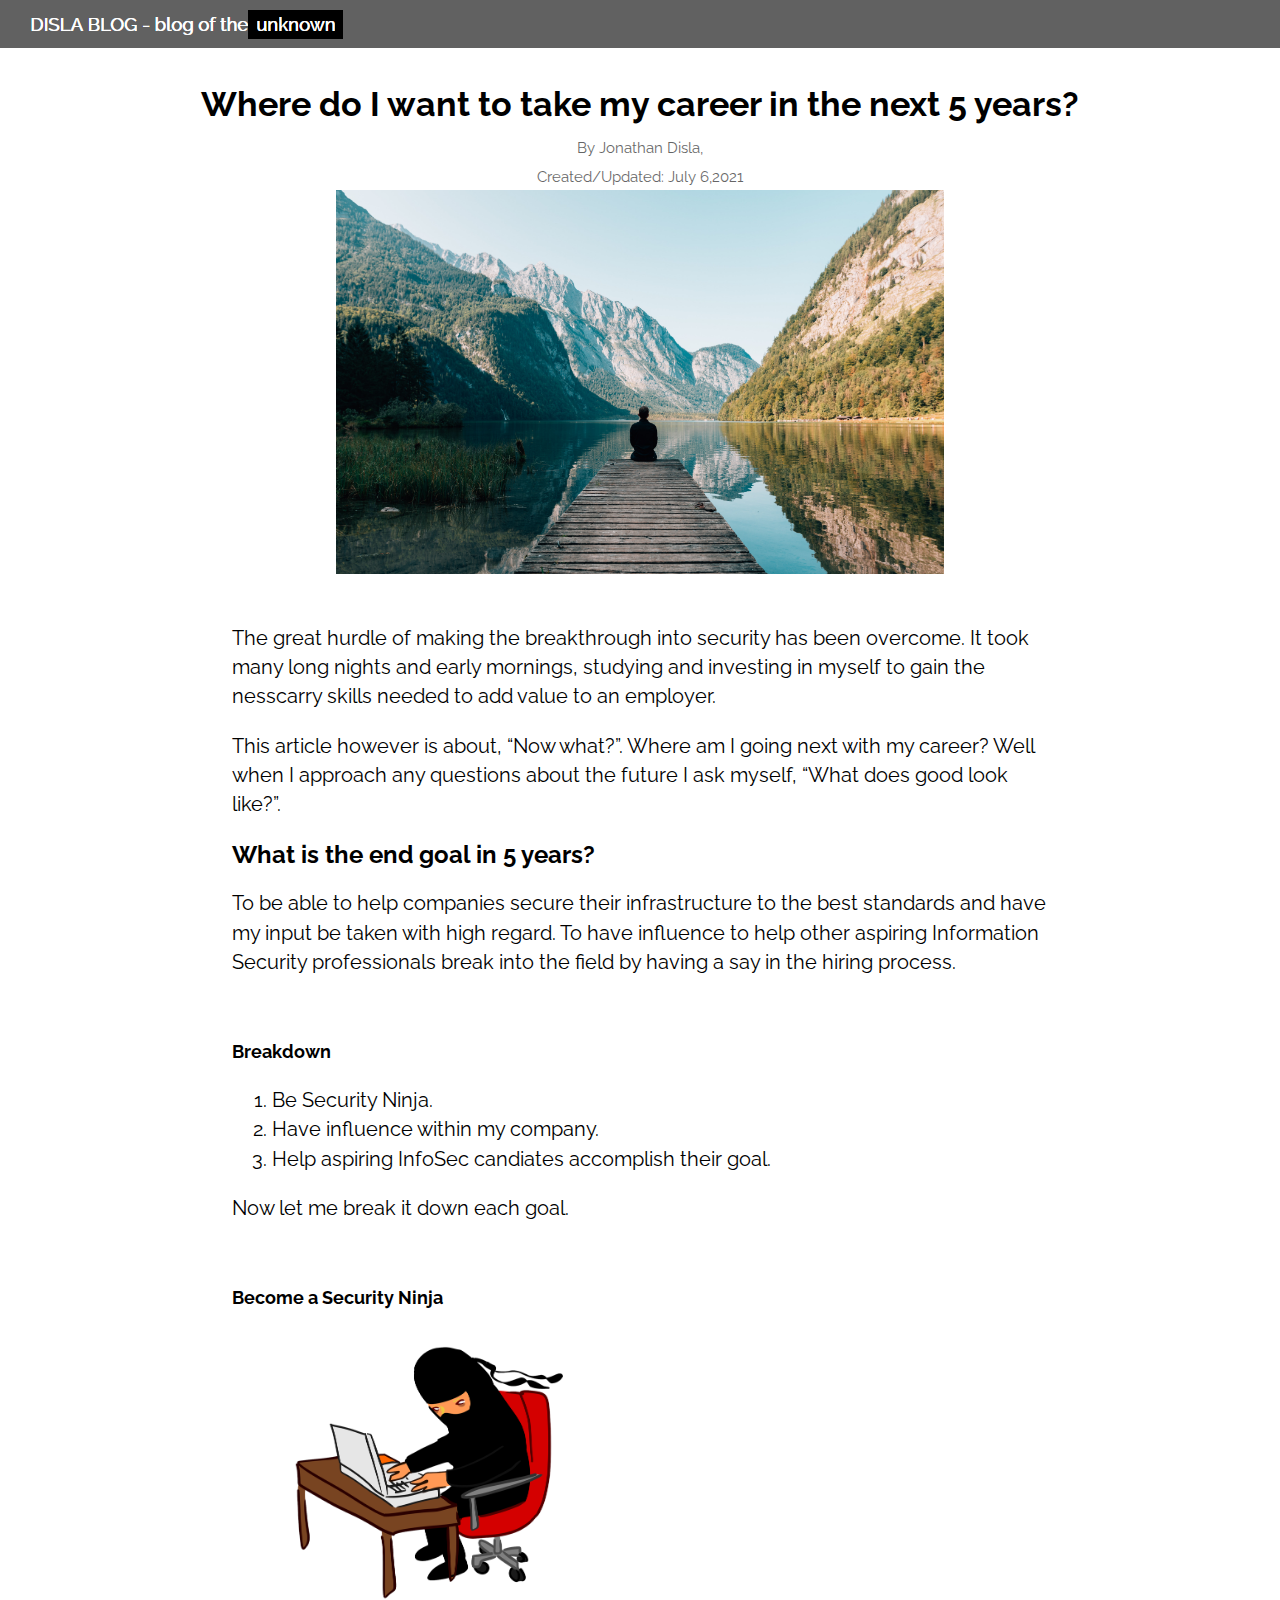
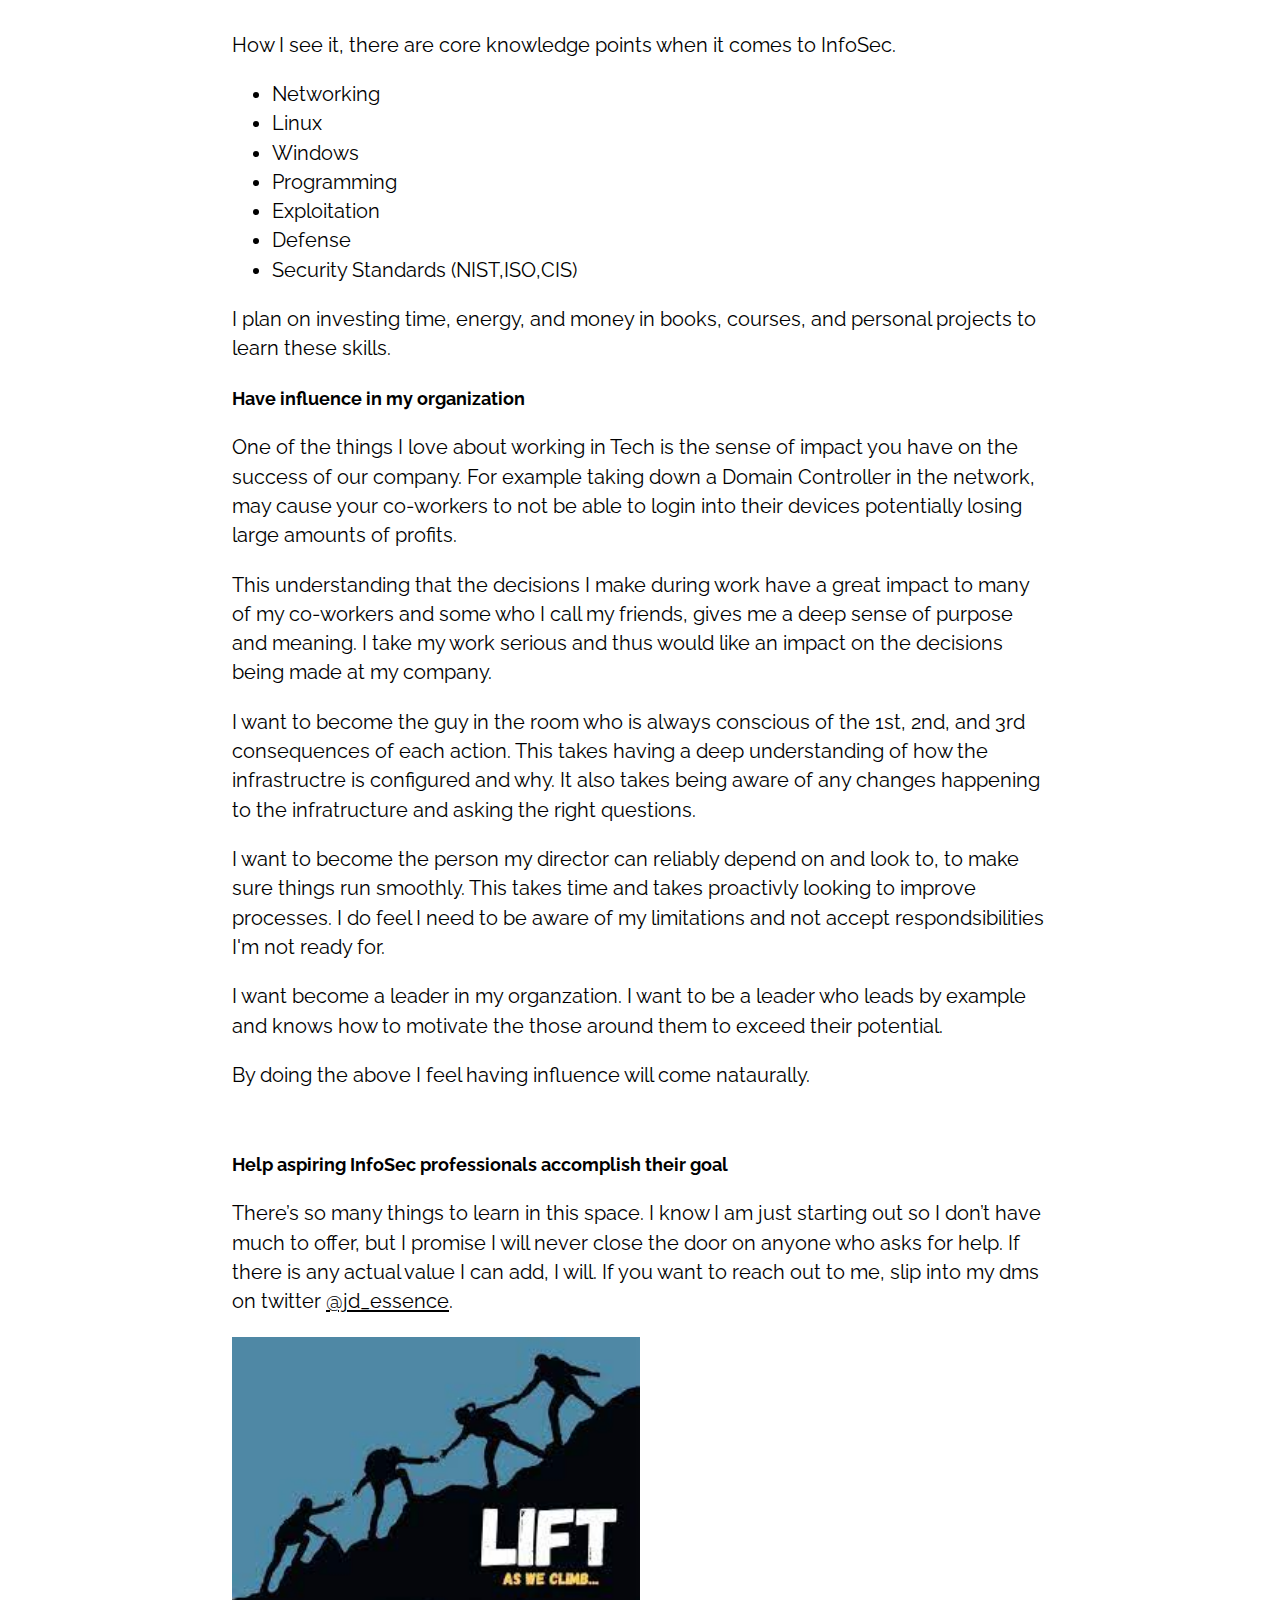
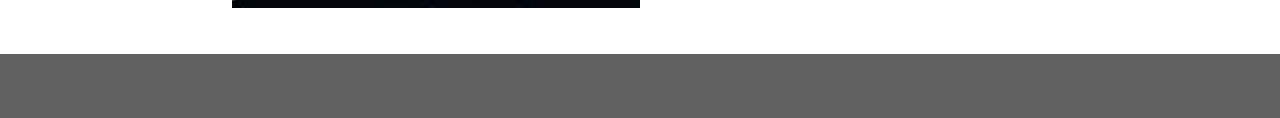
<file: blogpage/samplepost.html>
<!DOCTYPE html>
<html>
<title>Disla Blog</title>
<meta charset="UTF-8">
<meta name="viewport" content="width=device-width, initial-scale=1">
<link rel="stylesheet" href="https://www.w3schools.com/w3css/4/w3.css"> 
<link rel="stylesheet" href="https://fonts.googleapis.com/css?family=Raleway">
<link rel="stylesheet" href="../w3.css">
<link rel="stylesheet" href="poststyle.css">


<body >

  <header class="w3-container w3-dark-grey"> 
    <!-- <h5><b>DISLA BLOG <span>- blog of the<span class="w3-tag">unknown</span></span></b></h5> -->
    <a href="../index.html">
    <img src="images/heading.png" alt="Heading" class="w3-hover-opacity">
    </a>
  </header>


  <br>
<!-- w3-content defines a container for fixed size centered content, 
and is wrapped around the whole page content, except for the footer in this example -->
<div class="w3-content" style="max-width:1400px">

<!-- Header -->


<!-- Grid -->
<article class="w3-container w3-padding-25">

  <div class="w3-col">
    <div class="w3-container  w3-center">
        <h1 class="entry-title"><b>Where do I want to take my career in the next 5 years?</b></h1>
        <span class="w3-opacity date-author">By Jonathan Disla, </span><br>
        <span class="w3-opacity date-author">Created/Updated: July 6,2021</span>
        <br>
        <img src="images/peace.jpg" alt="Peace" style="width:50%">
    </div>
    <br>
    <!-- actual blog -->
  
    
    <div class="w3-container w3-left blog">
      <p>
        The great hurdle of making the breakthrough into security has been overcome. 
        It took many long nights and early mornings, studying and investing in myself 
        to gain the nesscarry skills needed to add value to an employer.        
      </p>
       
      <p>
        This article however is about, “Now what?”. 
        Where am I going next with my career? Well when I approach any questions 
        about the future I ask myself, “What does good look like?”.
      </p>

      <h3><strong>What is the end goal in 5 years?</strong></h3>
      <p>
        To be able to help companies secure their infrastructure to the 
        best standards and have my input be taken with high regard. 
        To have influence to help other aspiring Information Security 
        professionals break into the field by having a say in the 
        hiring process. 
      </p>
      <br>
      <h5><strong>Breakdown</strong></h5>

      <ol>
        <li>Be Security Ninja.</li>
        <li>Have influence within my company.</li>
        <li>Help aspiring InfoSec candiates accomplish their goal.</li>
      </ol>

      <p>Now let me break it down each goal.</p>
      <br>

      <h5><strong>Become a Security Ninja</strong></h5>

      <!-- SECURITY NINJA IMAGE -->
      <img src="images/Securitynija.png" alt="Security Ninja" style="width: 50%;">

      <p>How I see it, there are core knowledge points when it comes to InfoSec.</p>

      <div class="w3">
        <ul>
          <li>Networking</li>
          <li>Linux</li>
          <li>Windows</li>
          <li>Programming</li>
          <li>Exploitation</li>
          <li>Defense</li>
          <li>Security Standards (NIST,ISO,CIS)</li>
        </ul>
      </div>
      

      <p>I plan on investing time, energy, and money in books, 
        courses, and personal projects to learn these skills.
      </p>

      <!-- Second Part -->

      <h5><strong>Have influence in my organization</strong></h5>

      <p>
        One of the things I love about working in Tech is the sense 
        of impact you have on the success of our company. For example 
        taking down a Domain Controller in the network, may cause your 
        co-workers to not be able to login into their devices
        potentially losing large amounts of profits.
      </p>

       <p>
        This understanding that the decisions I make during work 
        have a great impact to many of my co-workers and some who 
        I call my friends, gives me a deep sense of purpose and 
        meaning. I take my work serious and thus would like an 
        impact on the decisions being made at my company.
       </p>

       <p>
        I want to become the guy in the room who is always conscious of the 1st, 
        2nd, and 3rd consequences of each action. This takes having a deep 
        understanding of how the infrastructre is configured and why. 
        It also takes being aware of any changes happening to the infratructure 
        and asking the right questions.
       </p>

       <p>
        I want to become the person my director can reliably depend on and 
        look to, to make sure things run smoothly. This takes time and takes 
        proactivly looking to improve processes. I do feel I need to be aware
        of my limitations and not accept respondsibilities I'm not ready for.
       </p>

       <p>
        I want become a leader in my organzation. I want to be a leader who leads 
        by example and knows how to motivate the those around them to exceed 
        their potential.
       </p>

       <p>
        By doing the above I feel having influence will come nataurally. 
       </p>
       <br>
       
       <h5><strong>Help aspiring InfoSec professionals accomplish their goal</strong></h5>

      
       <p>
        There’s so many things to learn in this space. I know I am just starting 
        out so I don’t have much to offer, but I promise I will never close the 
        door on anyone who asks for help. If there is any actual value I can add, 
        I will. 

        If you want to reach out to me, slip into my dms on twitter <a href="https://twitter.com/jd_essence">@jd_essence</a>.
        
       </p>

       <img src="images/liftasweclimb.jpg" alt="Lift as we climb" style="width: 50%;">
    </div>



</article>


<!-- <div class="w3-row"> -->

<!-- Blog entries -->
<!-- <div class="w3-col l8 s12"> -->
  <!-- Blog entry -->
  <!-- <div class="w3-card-4 w3-margin w3-white">
    <img src="/w3images/woods.jpg" alt="Nature" style="width:100%">
    <div class="w3-container">
      <h3><b>TITLE HEADING</b></h3>
      <h5>Title description, <span class="w3-opacity">April 7, 2014</span></h5>
    </div>

    <div class="w3-container">
      <p>Mauris neque quam, fermentum ut nisl vitae, convallis maximus nisl. Sed mattis nunc id lorem euismod placerat. Vivamus porttitor magna enim, ac accumsan tortor cursus at. Phasellus sed ultricies mi non congue ullam corper. Praesent tincidunt sed
        tellus ut rutrum. Sed vitae justo condimentum, porta lectus vitae, ultricies congue gravida diam non fringilla.</p>
      <div class="w3-row">
        <div class="w3-col m8 s12">
          <p><button class="w3-button w3-padding-large w3-white w3-border"><b>READ MORE »</b></button></p>
        </div>
        <div class="w3-col m4 w3-hide-small">
          <p><span class="w3-padding-large w3-right"><b>Comments  </b> <span class="w3-tag">0</span></span></p>
        </div>
      </div>
    </div>
  </div>
  <hr> -->

  
<!-- END BLOG ENTRIES -->
<!-- </div> -->


<!-- END w3-content -->
</div><br>




<!-- Footer -->
<footer class="w3-container w3-dark-grey w3-padding-32 w3-margin-top">
</footer>


</body>
</html>
</file>
<file: blogpage/poststyle.css>
body,h1,h2,h3,h4,h5 {font-family: "Raleway", sans-serif;}

/* post height and fontsize */
body{
    font-size: 1.35rem; 
    line-height: 1.95rem;
}


/* aligning post to be in the middle */
.blog{margin-left: 200px;margin-right: 200px;}

h1.entry-title{
    text-align: center;
    font-size: 2.25rem;
    line-height: 2.25rem;
}

span.date-author{
    font-size: 1rem;
    line-height: 1rem
}
</file>
